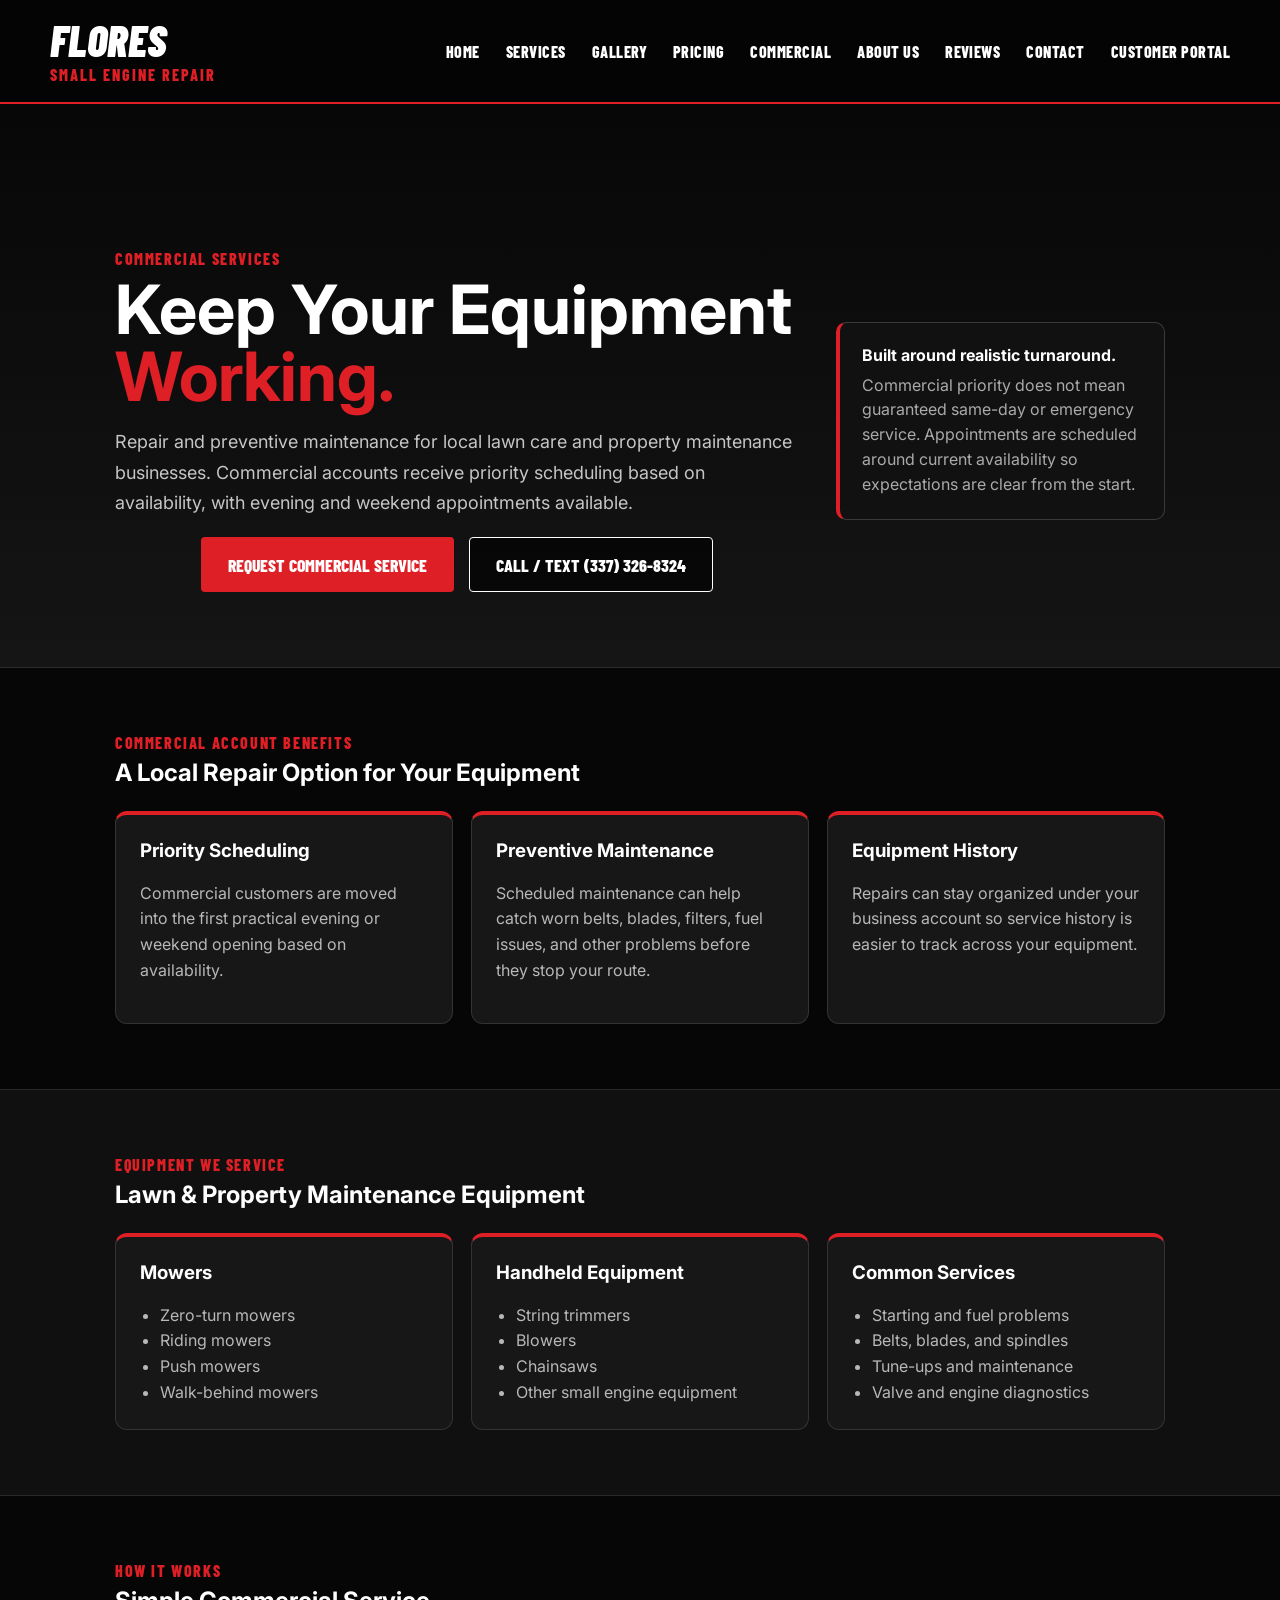
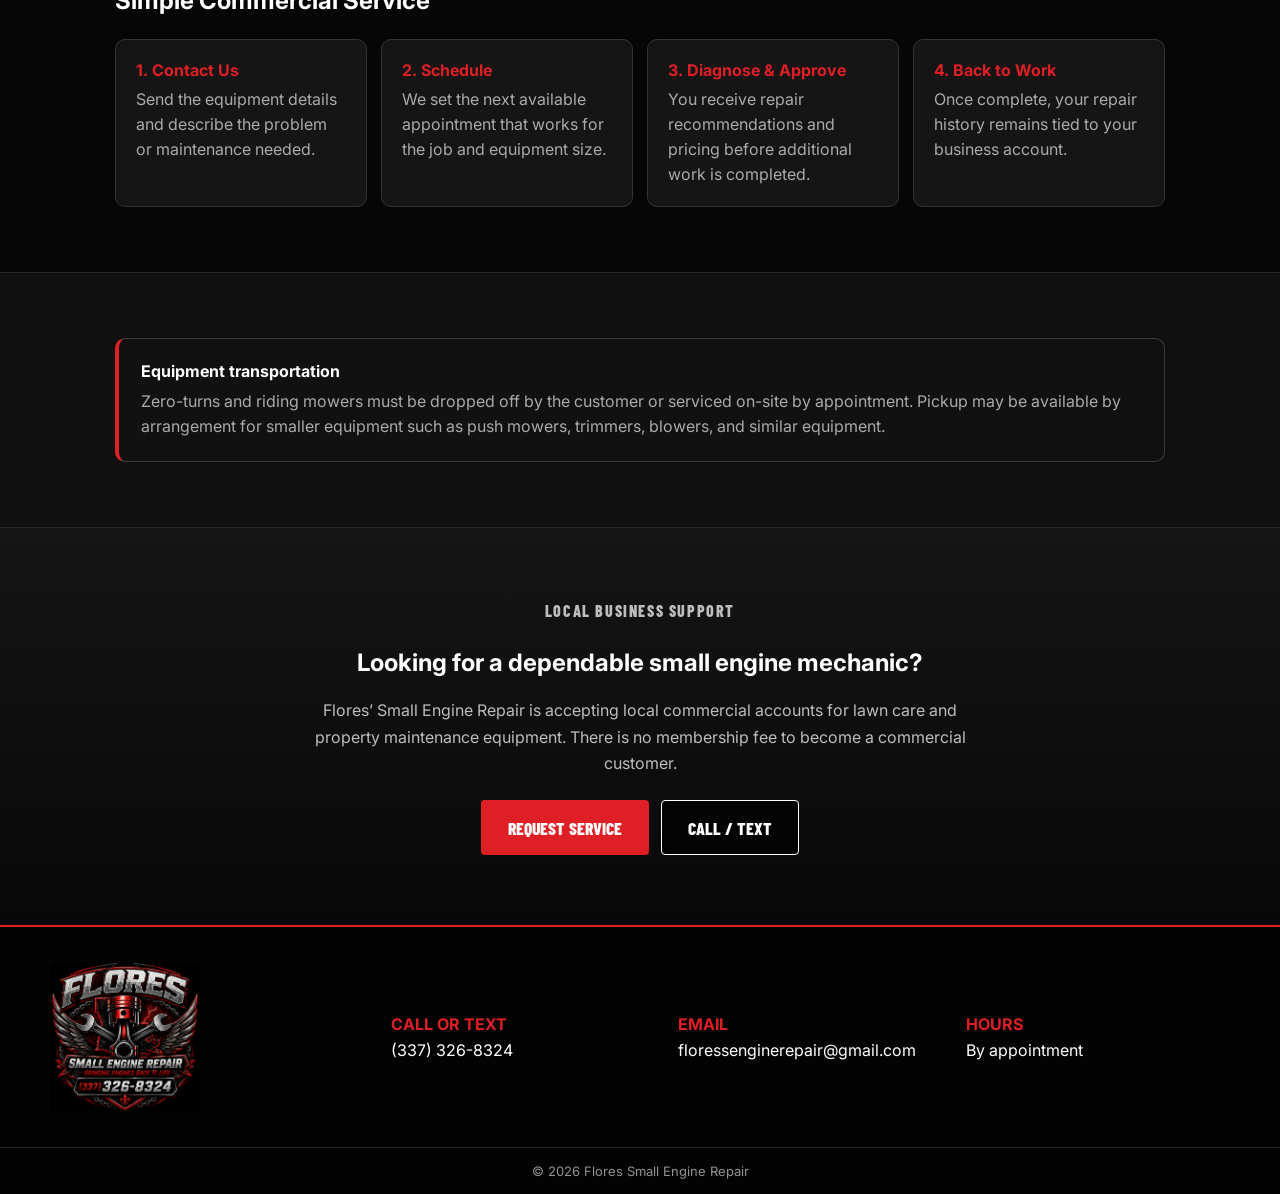
<file: commercial.html>
<!doctype html>
<html lang="en">
<head>
  <meta charset="utf-8">
  <meta name="viewport" content="width=device-width, initial-scale=1">
  <title>Commercial Small Engine Repair | Flores Small Engine Repair</title>
  <meta name="description" content="Commercial small engine repair and preventive maintenance for lawn care and property maintenance businesses in Abbeville, New Iberia, and surrounding South Louisiana areas.">
  <meta name="robots" content="index, follow">
  <link rel="canonical" href="https://floressmallenginerepair.com/commercial.html">
  <link rel="icon" type="image/png" href="favicon.png">
  <link rel="apple-touch-icon" href="favicon.png">
  <link rel="stylesheet" href="styles.css">

  <style>
    .commercial-hero {
      padding: 145px 20px 75px;
      background: linear-gradient(180deg,#070707,#151515);
      border-bottom: 1px solid #2b2b2b;
    }
    .commercial-hero .container,
    .commercial-section .container {
      max-width: 1050px;
      margin: 0 auto;
    }
    .commercial-hero-grid {
      display: grid;
      grid-template-columns: 1.35fr .65fr;
      gap: 38px;
      align-items: center;
    }
    .commercial-hero h1 {
      margin: 8px 0 16px;
      font-size: clamp(38px,6vw,68px);
      line-height: .98;
    }
    .commercial-hero h1 span {
      display: block;
      color: #df1f26;
    }
    .commercial-hero-copy {
      max-width: 760px;
      color: #c5c5c5;
      font-size: 18px;
      line-height: 1.7;
    }
    .commercial-note-box {
      padding: 22px;
      border: 1px solid #3a3a3a;
      border-left: 4px solid #df1f26;
      border-radius: 10px;
      background: #111;
    }
    .commercial-note-box strong {
      display: block;
      margin-bottom: 8px;
      color: #fff;
    }
    .commercial-note-box p {
      margin: 0;
      color: #aaa;
      line-height: 1.55;
    }
    .commercial-section {
      padding: 65px 20px;
    }
    .commercial-section.alt {
      background: #101010;
      border-top: 1px solid #282828;
      border-bottom: 1px solid #282828;
    }
    .commercial-section h2 {
      margin: 6px 0 24px;
    }
    .commercial-grid {
      display: grid;
      grid-template-columns: repeat(3,1fr);
      gap: 18px;
    }
    .commercial-card {
      padding: 24px;
      border: 1px solid #333;
      border-top: 4px solid #df1f26;
      border-radius: 12px;
      background: #171717;
    }
    .commercial-card h3 {
      margin-top: 0;
    }
    .commercial-card p,
    .commercial-card li {
      color: #b8b8b8;
      line-height: 1.6;
    }
    .commercial-card ul {
      margin: 0;
      padding-left: 20px;
    }
    .commercial-steps {
      display: grid;
      grid-template-columns: repeat(4,1fr);
      gap: 14px;
    }
    .commercial-step {
      padding: 20px;
      border: 1px solid #333;
      border-radius: 10px;
      background: #151515;
    }
    .commercial-step strong {
      display: block;
      margin-bottom: 7px;
      color: #df1f26;
    }
    .commercial-step p {
      margin: 0;
      color: #aaa;
      line-height: 1.55;
    }
    .commercial-cta {
      text-align: center;
      padding: 70px 20px;
      background: linear-gradient(180deg,#151515,#080808);
    }
    .commercial-cta p {
      max-width: 700px;
      margin: 0 auto 24px;
      color: #bdbdbd;
      line-height: 1.65;
    }
    .commercial-actions {
      display: flex;
      flex-wrap: wrap;
      gap: 12px;
      justify-content: center;
    }
    @media (max-width: 820px) {
      .commercial-hero-grid,
      .commercial-grid,
      .commercial-steps {
        grid-template-columns: 1fr;
      }
      .commercial-hero {
        padding-top: 115px;
      }
    }
  </style>
</head>
<body>

<nav class="nav">
  <div class="container nav-inner">
    <a href="index.html#home" class="brand">
      <strong class="top-flores">FLORES</strong>
      <span class="top-subtitle">Small Engine Repair</span>
    </a>

    <button class="menu-toggle" type="button" aria-label="Open menu" aria-expanded="false">☰</button>

    <div class="nav-links">
      <a href="index.html#home">Home</a>
      <a href="index.html#services">Services</a>
      <a href="gallery.html">Gallery</a>
      <a href="pricing.html">Pricing</a>
      <a href="commercial.html">Commercial</a>
      <a href="index.html#about">About Us</a>
      <a href="reviews.html">Reviews</a>
      <a href="index.html#contact">Contact</a>
      <a href="portal.html">CUSTOMER PORTAL</a>
    </div>
  </div>
</nav>

<main>
  <section class="commercial-hero">
    <div class="container commercial-hero-grid">
      <div>
        <p class="red-label">COMMERCIAL SERVICES</p>
        <h1>Keep Your Equipment <span>Working.</span></h1>
        <p class="commercial-hero-copy">
          Repair and preventive maintenance for local lawn care and property maintenance businesses.
          Commercial accounts receive priority scheduling based on availability, with evening and weekend appointments available.
        </p>

        <div class="hero-actions">
          <a class="button button-red" href="request.html?type=commercial">Request Commercial Service</a>
          <a class="button button-outline" href="tel:+13373268324">Call / Text (337) 326-8324</a>
        </div>
      </div>

      <div class="commercial-note-box">
        <strong>Built around realistic turnaround.</strong>
        <p>
          Commercial priority does not mean guaranteed same-day or emergency service.
          Appointments are scheduled around current availability so expectations are clear from the start.
        </p>
      </div>
    </div>
  </section>

  <section class="commercial-section">
    <div class="container">
      <p class="red-label">COMMERCIAL ACCOUNT BENEFITS</p>
      <h2>A Local Repair Option for Your Equipment</h2>

      <div class="commercial-grid">
        <article class="commercial-card">
          <h3>Priority Scheduling</h3>
          <p>Commercial customers are moved into the first practical evening or weekend opening based on availability.</p>
        </article>

        <article class="commercial-card">
          <h3>Preventive Maintenance</h3>
          <p>Scheduled maintenance can help catch worn belts, blades, filters, fuel issues, and other problems before they stop your route.</p>
        </article>

        <article class="commercial-card">
          <h3>Equipment History</h3>
          <p>Repairs can stay organized under your business account so service history is easier to track across your equipment.</p>
        </article>
      </div>
    </div>
  </section>

  <section class="commercial-section alt">
    <div class="container">
      <p class="red-label">EQUIPMENT WE SERVICE</p>
      <h2>Lawn & Property Maintenance Equipment</h2>

      <div class="commercial-grid">
        <article class="commercial-card">
          <h3>Mowers</h3>
          <ul>
            <li>Zero-turn mowers</li>
            <li>Riding mowers</li>
            <li>Push mowers</li>
            <li>Walk-behind mowers</li>
          </ul>
        </article>

        <article class="commercial-card">
          <h3>Handheld Equipment</h3>
          <ul>
            <li>String trimmers</li>
            <li>Blowers</li>
            <li>Chainsaws</li>
            <li>Other small engine equipment</li>
          </ul>
        </article>

        <article class="commercial-card">
          <h3>Common Services</h3>
          <ul>
            <li>Starting and fuel problems</li>
            <li>Belts, blades, and spindles</li>
            <li>Tune-ups and maintenance</li>
            <li>Valve and engine diagnostics</li>
          </ul>
        </article>
      </div>
    </div>
  </section>

  <section class="commercial-section">
    <div class="container">
      <p class="red-label">HOW IT WORKS</p>
      <h2>Simple Commercial Service</h2>

      <div class="commercial-steps">
        <div class="commercial-step">
          <strong>1. Contact Us</strong>
          <p>Send the equipment details and describe the problem or maintenance needed.</p>
        </div>
        <div class="commercial-step">
          <strong>2. Schedule</strong>
          <p>We set the next available appointment that works for the job and equipment size.</p>
        </div>
        <div class="commercial-step">
          <strong>3. Diagnose & Approve</strong>
          <p>You receive repair recommendations and pricing before additional work is completed.</p>
        </div>
        <div class="commercial-step">
          <strong>4. Back to Work</strong>
          <p>Once complete, your repair history remains tied to your business account.</p>
        </div>
      </div>
    </div>
  </section>

  <section class="commercial-section alt">
    <div class="container">
      <div class="commercial-note-box">
        <strong>Equipment transportation</strong>
        <p>
          Zero-turns and riding mowers must be dropped off by the customer or serviced on-site by appointment.
          Pickup may be available by arrangement for smaller equipment such as push mowers, trimmers, blowers, and similar equipment.
        </p>
      </div>
    </div>
  </section>

  <section class="commercial-cta">
    <div class="container">
      <p class="red-label">LOCAL BUSINESS SUPPORT</p>
      <h2>Looking for a dependable small engine mechanic?</h2>
      <p>
        Flores’ Small Engine Repair is accepting local commercial accounts for lawn care and property maintenance equipment.
        There is no membership fee to become a commercial customer.
      </p>

      <div class="commercial-actions">
        <a class="button button-red" href="request.html?type=commercial">Request Service</a>
        <a class="button button-outline" href="tel:+13373268324">Call / Text</a>
      </div>
    </div>
  </section>
</main>

<footer id="contact">
  <div class="container footer-grid">
    <img src="logo.png" alt="Flores Small Engine Repair">
    <div><strong>Call or Text</strong><a href="tel:+13373268324">(337) 326-8324</a></div>
    <div><strong>Email</strong><a href="mailto:floressenginerepair@gmail.com">floressenginerepair@gmail.com</a></div>
    <div><strong>Hours</strong><span>By appointment</span></div>
  </div>
  <div class="copyright">© <span id="year"></span> Flores Small Engine Repair</div>
</footer>

<script src="script.js"></script>
</body>
</html>
</file>
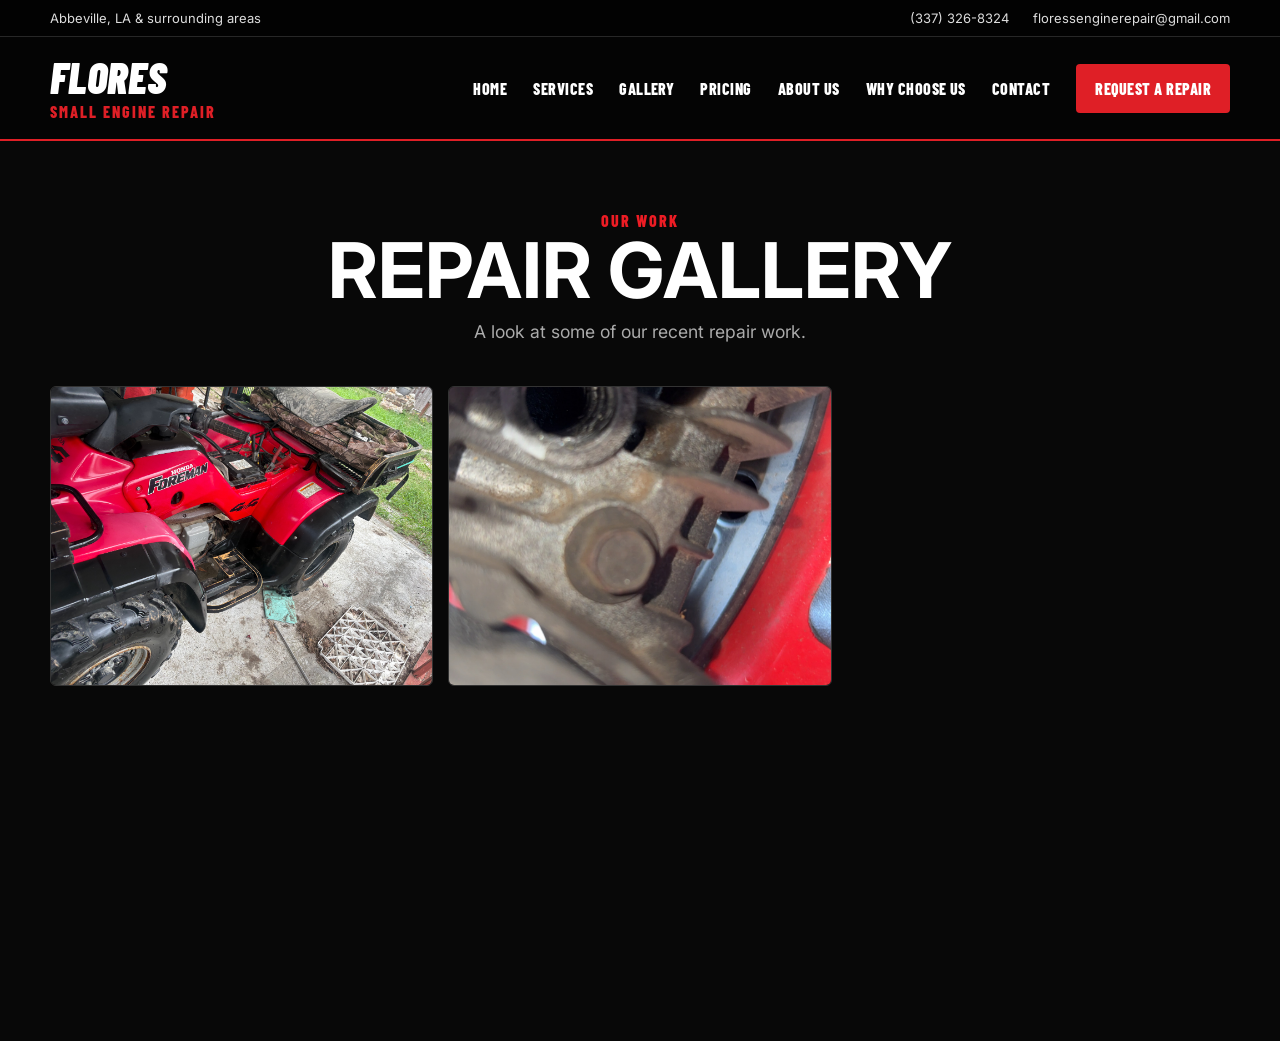
<file: gallery.html>
<!doctype html>
<html lang="en">

<head>
  <!-- Google tag (gtag.js) -->
<script async src="https://www.googletagmanager.com/gtag/js?id=AW-18408534612"></script>
<script>
  window.dataLayer = window.dataLayer || [];
  function gtag(){dataLayer.push(arguments);}
  gtag('js', new Date());

  gtag('config', 'AW-18408534612');
</script>
  <meta charset="utf-8">

  <meta
    name="viewport"
    content="width=device-width, initial-scale=1"
  >

  <title>
    Gallery | Flores Small Engine Repair
  </title>

  <link
    rel="stylesheet"
    href="styles.css"
  >
</head>

<body>


<header class="topbar">

  <div class="container topbar-inner">

    <span>
      Abbeville, LA & surrounding areas
    </span>

    <div>

      <a href="tel:+13373268324">
        (337) 326-8324
      </a>

      <a href="mailto:floressenginerepair@gmail.com">
        floressenginerepair@gmail.com
      </a>

    </div>

  </div>

</header>


<nav class="nav">

  <div class="container nav-inner">

    <a href="index.html" class="brand">

      <strong class="top-flores">
        FLORES
      </strong>

      <span class="top-subtitle">
        Small Engine Repair
      </span>

    </a>


    <button
      class="menu-toggle"
      type="button"
      aria-label="Open menu"
      aria-expanded="false"
    >
      ☰
    </button>


    <div class="nav-links">

      <a href="index.html">
        Home
      </a>

      <a href="index.html#services">
        Services
      </a>

      <a href="gallery.html">
        Gallery
      </a>

      <a href="pricing.html">
        Pricing
      </a>

      <a href="index.html#about">
        About Us
      </a>

      <a href="index.html#reviews">
        Why Choose Us
      </a>

      <a href="index.html#contact">
        Contact
      </a>

      <a
        class="nav-button"
        href="index.html#quote"
      >
        Request a Repair
      </a>

    </div>

  </div>

</nav>


<main>


<section class="photo-gallery">

  <div class="container">


    <div class="gallery-heading">

      <p class="red-label">
        Our Work
      </p>

      <h1>
        Repair Gallery
      </h1>

      <p>
        A look at some of our recent repair work.
      </p>

    </div>


    <div class="simple-gallery">

      <img
        src="repair1.jpg"
        alt="Flores Small Engine Repair work"
      >

      <img
        src="repair2.jpg"
        alt="Flores Small Engine Repair work"
      >
</file>
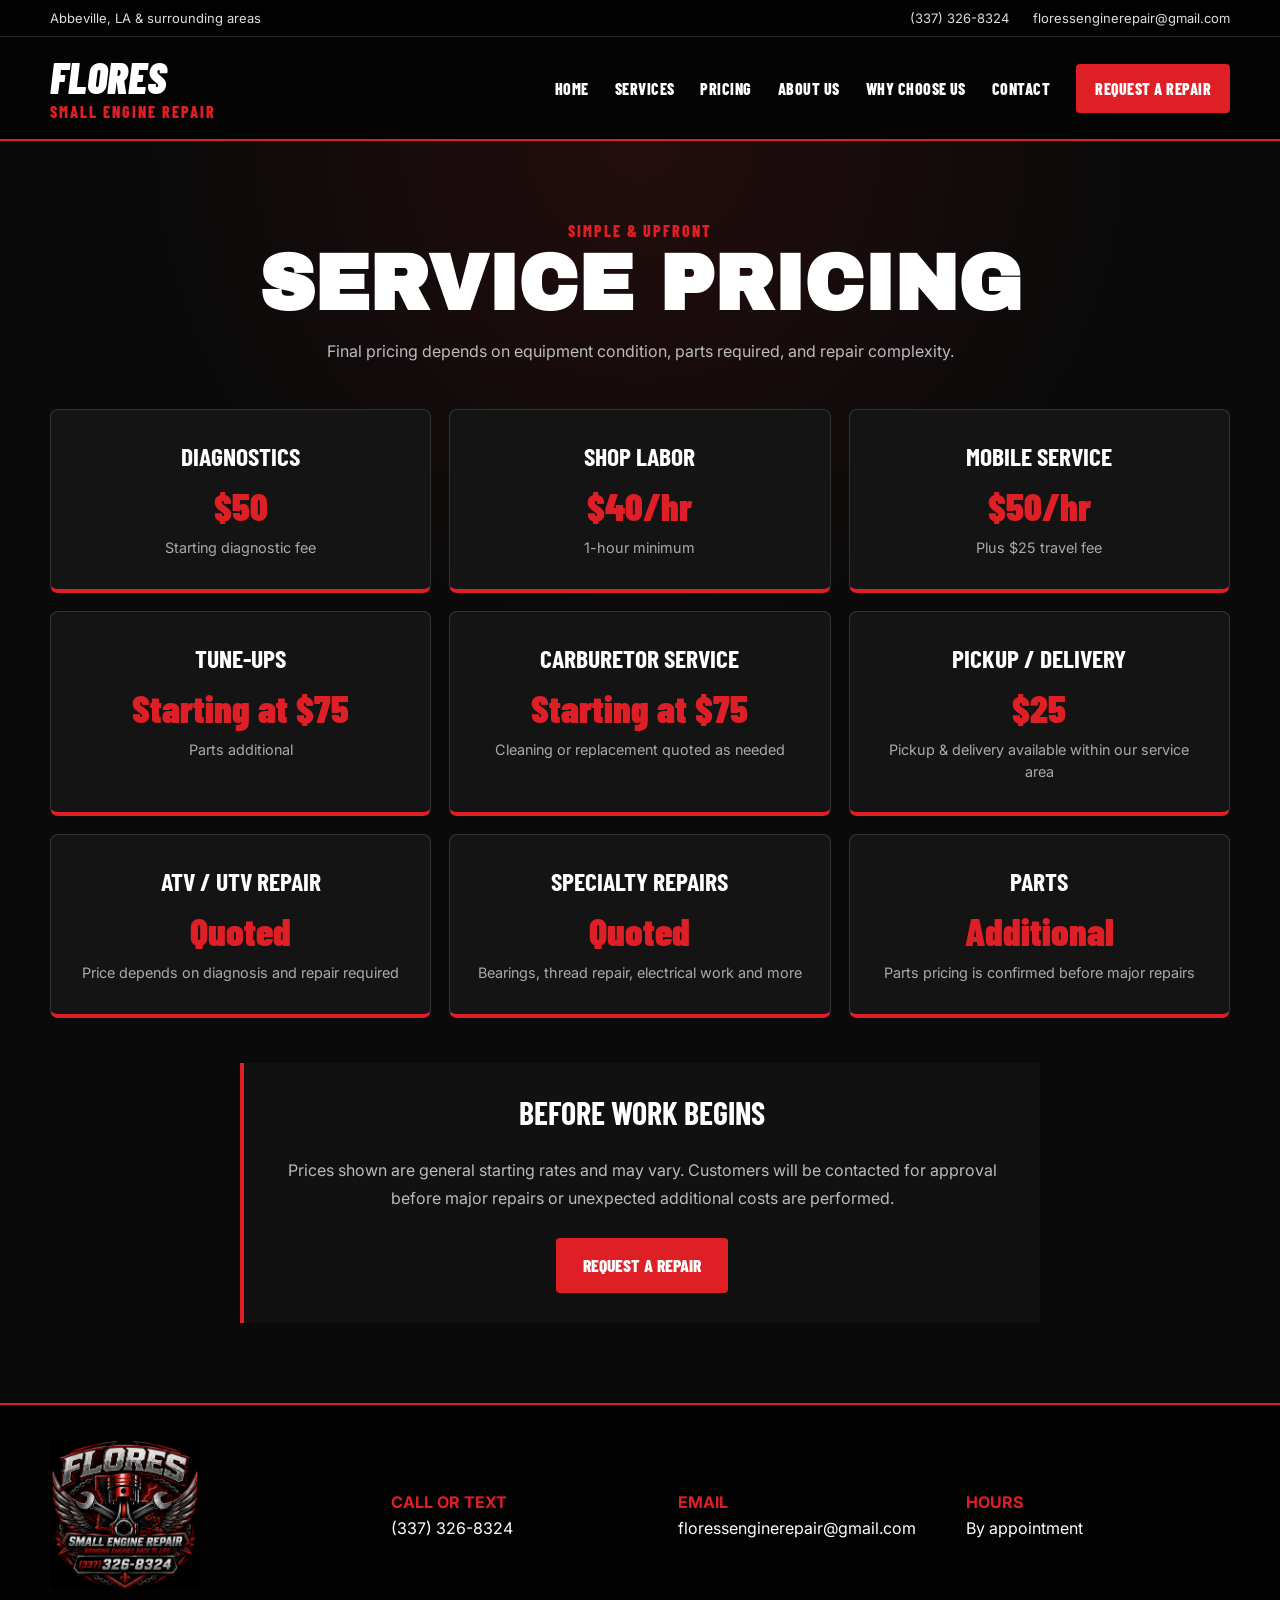
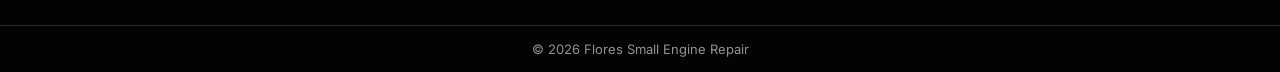
<file: pricing.html>
<!doctype html>
<html lang="en">
<head>
  <!-- Google tag (gtag.js) -->
<script async src="https://www.googletagmanager.com/gtag/js?id=AW-18408534612"></script>
<script>
  window.dataLayer = window.dataLayer || [];
  function gtag(){dataLayer.push(arguments);}
  gtag('js', new Date());

  gtag('config', 'AW-18408534612');
</script>
  <meta charset="utf-8">
  <meta name="viewport" content="width=device-width, initial-scale=1">

  <title>Pricing | Flores Small Engine Repair</title>

  <link rel="stylesheet" href="styles.css">
</head>

<body>

<header class="topbar">
  <div class="container topbar-inner">
    <span>Abbeville, LA & surrounding areas</span>

    <div>
      <a href="tel:+13373268324">(337) 326-8324</a>
      <a href="mailto:floressenginerepair@gmail.com">
        floressenginerepair@gmail.com
      </a>
    </div>
  </div>
</header>

<nav class="nav">
  <div class="container nav-inner">

    <a href="index.html" class="brand">
      <strong class="top-flores">FLORES</strong>
      <span class="top-subtitle">Small Engine Repair</span>
    </a>

    <button
      class="menu-toggle"
      type="button"
      aria-label="Open menu"
      aria-expanded="false">
      ☰
    </button>

    <div class="nav-links">
      <a href="index.html">Home</a>
      <a href="index.html#services">Services</a>
      <a href="pricing.html">Pricing</a>
      <a href="index.html#about">About Us</a>
      <a href="index.html#reviews">Why Choose Us</a>
      <a href="index.html#contact">Contact</a>

      <a class="nav-button" href="index.html#quote">
        Request a Repair
      </a>
    </div>

  </div>
</nav>

<main>

<section class="pricing-page">

  <div class="container">

    <div class="pricing-page-heading">
      <p>Simple & Upfront</p>
      <h1>Service Pricing</h1>

      <span>
        Final pricing depends on equipment condition,
        parts required, and repair complexity.
      </span>
    </div>

    <div class="pricing-grid">

      <article class="price-card">
        <h3>Diagnostics</h3>

        <p class="price">$50</p>

        <span>
          Starting diagnostic fee
        </span>
      </article>


      <article class="price-card">
        <h3>Shop Labor</h3>

        <p class="price">$40/hr</p>

        <span>
          1-hour minimum
        </span>
      </article>


      <article class="price-card">
  <h3>Mobile Service</h3>
  <p class="price">$50/hr</p>
  <span>Plus $25 travel fee</span>
</article>


      <article class="price-card">
        <h3>Tune-Ups</h3>

        <p class="price">Starting at $75</p>

        <span>
          Parts additional
        </span>
      </article>


      <article class="price-card">
        <h3>Carburetor Service</h3>

        <p class="price">Starting at $75</p>

        <span>
          Cleaning or replacement quoted as needed
        </span>
      </article>


      <article class="price-card">
        <h3>Pickup / Delivery</h3>

        <p class="price">$25</p>

        <span>
  Pickup & delivery available within our service area
</span>
      </article>


      <article class="price-card">
        <h3>ATV / UTV Repair</h3>

        <p class="price">Quoted</p>

        <span>
          Price depends on diagnosis and repair required
        </span>
      </article>


      <article class="price-card">
        <h3>Specialty Repairs</h3>

        <p class="price">Quoted</p>

        <span>
          Bearings, thread repair, electrical work and more
        </span>
      </article>


      <article class="price-card">
        <h3>Parts</h3>

        <p class="price">Additional</p>

        <span>
          Parts pricing is confirmed before major repairs
        </span>
      </article>

    </div>


    <div class="pricing-disclaimer">

      <h2>Before Work Begins</h2>

      <p>
        Prices shown are general starting rates and may vary.
        Customers will be contacted for approval before major
        repairs or unexpected additional costs are performed.
      </p>

      <a class="button button-red" href="index.html#quote">
        Request a Repair
      </a>

    </div>

  </div>

</section>

</main>


<footer>

  <div class="container footer-grid">

    <img src="logo.png" alt="Flores Small Engine Repair">

    <div>
      <strong>Call or Text</strong>
      <a href="tel:+13373268324">
        (337) 326-8324
      </a>
    </div>

    <div>
      <strong>Email</strong>
      <a href="mailto:floressenginerepair@gmail.com">
        floressenginerepair@gmail.com
      </a>
    </div>

    <div>
      <strong>Hours</strong>
      <span>By appointment</span>
    </div>

  </div>

  <div class="copyright">
    © <span id="year"></span> Flores Small Engine Repair
  </div>

</footer>

<script src="script.js"></script>

</body>
</html>
</file>
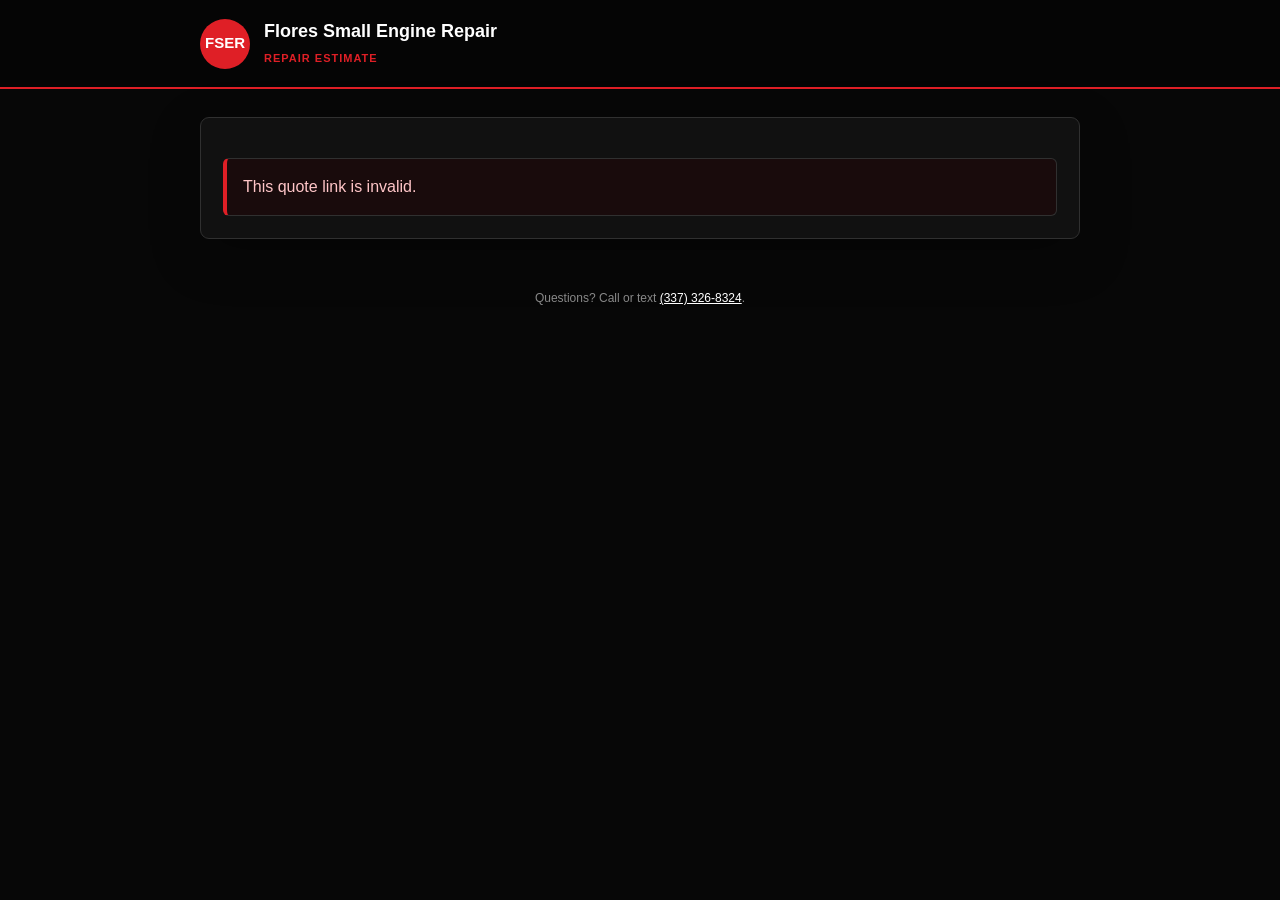
<file: quote.html>
<!doctype html>
<html lang="en">
<head>
  <meta charset="utf-8">
  <meta name="viewport" content="width=device-width, initial-scale=1">
  <meta name="referrer" content="no-referrer">
  <title>Review Your Quote | Flores Small Engine Repair</title>
  <style>
    :root {
      color-scheme: dark;
      --red: #df1f26;
      --green: #2dbd68;
      --gold: #f0a328;
      --panel: #111;
      --line: #303030;
      --muted: #aaa;
    }
    * { box-sizing: border-box; }
    body {
      margin: 0;
      background: #070707;
      color: #fff;
      font-family: Arial, Helvetica, sans-serif;
      line-height: 1.5;
    }
    header {
      border-bottom: 2px solid var(--red);
      background: #050505;
    }
    .header-inner {
      max-width: 920px;
      margin: 0 auto;
      padding: 18px 20px;
      display: flex;
      align-items: center;
      gap: 14px;
    }
    .mark {
      width: 50px;
      height: 50px;
      display: grid;
      place-items: center;
      border-radius: 50%;
      background: var(--red);
      font-size: 15px;
      font-weight: 900;
    }
    .brand strong { display: block; font-size: 18px; }
    .brand span { color: var(--red); font-size: 11px; font-weight: 800; letter-spacing: 1px; }
    main {
      max-width: 920px;
      margin: 0 auto;
      padding: 28px 20px 50px;
    }
    .panel {
      padding: 22px;
      border: 1px solid var(--line);
      border-radius: 9px;
      background: var(--panel);
      box-shadow: 0 16px 50px rgba(0,0,0,.25);
    }
    h1 { margin: 0 0 6px; font-size: clamp(25px, 5vw, 38px); }
    h2 { margin: 24px 0 10px; font-size: 20px; }
    p { margin: 8px 0; }
    .muted { color: var(--muted); }
    .summary {
      display: grid;
      grid-template-columns: repeat(3, minmax(0, 1fr));
      gap: 10px;
      margin: 20px 0;
    }
    .card {
      padding: 14px;
      border: 1px solid var(--line);
      border-radius: 7px;
      background: #090909;
    }
    .card span { display: block; color: var(--muted); font-size: 11px; text-transform: uppercase; }
    .card strong { display: block; margin-top: 5px; font-size: 20px; }
    .table-wrap { overflow-x: auto; border: 1px solid var(--line); border-radius: 7px; }
    table { width: 100%; border-collapse: collapse; min-width: 600px; }
    th, td { padding: 11px; border-bottom: 1px solid #272727; text-align: left; }
    th { color: #ccc; background: #0a0a0a; font-size: 11px; text-transform: uppercase; }
    .number { text-align: right; white-space: nowrap; }
    .notice {
      margin: 18px 0;
      padding: 13px 15px;
      border: 1px solid #5a3a12;
      border-left: 4px solid var(--gold);
      border-radius: 6px;
      background: #171109;
      color: #f2d19a;
    }
    .terms {
      margin-top: 20px;
      padding: 15px;
      border: 1px solid var(--line);
      border-radius: 7px;
      background: #0a0a0a;
      color: #ccc;
      font-size: 13px;
    }
    .terms ul { margin: 8px 0 0; padding-left: 20px; }
    .confirm {
      display: flex;
      align-items: flex-start;
      gap: 10px;
      margin: 20px 0 12px;
      color: #ddd;
    }
    .confirm input { width: 20px; height: 20px; flex: 0 0 auto; }
    .actions { display: flex; gap: 10px; flex-wrap: wrap; }
    button {
      min-height: 46px;
      padding: 11px 18px;
      border: 0;
      border-radius: 5px;
      color: #fff;
      font-size: 15px;
      font-weight: 800;
      cursor: pointer;
    }
    button:disabled { opacity: .45; cursor: not-allowed; }
    .approve { background: var(--green); }
    .decline { background: #5b2023; }
    .state {
      padding: 30px 10px;
      color: var(--muted);
      text-align: center;
    }
    .result {
      margin-top: 18px;
      padding: 16px;
      border: 1px solid var(--line);
      border-left: 4px solid var(--green);
      border-radius: 6px;
      background: #09140d;
    }
    .error { border-left-color: var(--red); background: #190b0c; color: #ffc6c8; }
    footer {
      max-width: 920px;
      margin: 0 auto;
      padding: 0 20px 35px;
      color: #888;
      font-size: 12px;
      text-align: center;
    }
    a { color: #fff; }
    [hidden] { display: none !important; }
    @media (max-width: 650px) {
      main { padding: 18px 12px 35px; }
      .panel { padding: 16px; }
      .summary { grid-template-columns: 1fr; }
      .actions { display: grid; grid-template-columns: 1fr; }
      button { width: 100%; }
    }
  </style>
</head>
<body>
  <header>
    <div class="header-inner">
      <div class="mark">FSER</div>
      <div class="brand">
        <strong>Flores Small Engine Repair</strong>
        <span>REPAIR ESTIMATE</span>
      </div>
    </div>
  </header>

  <main>
    <section class="panel">
      <div id="loading" class="state">Loading your quote...</div>
      <div id="errorState" class="result error" hidden></div>

      <div id="quoteContent" hidden>
        <p class="muted" id="greeting"></p>
        <h1 id="subject">Repair Estimate</h1>
        <p class="muted" id="quoteMeta"></p>

        <div class="summary">
          <div class="card"><span>Estimate Total</span><strong id="total">$0.00</strong></div>
          <div class="card"><span>Parts Due Upfront</span><strong id="partsTotal">$0.00</strong></div>
          <div class="card"><span>Response</span><strong id="responseStatus">Pending</strong></div>
        </div>

        <h2>Estimate Items</h2>
        <div class="table-wrap">
          <table>
            <thead>
              <tr><th>Type</th><th>Item</th><th>Description</th><th class="number">Qty</th><th class="number">Price</th><th class="number">Total</th></tr>
            </thead>
            <tbody id="quoteItems"></tbody>
          </table>
        </div>

        <div id="partsNotice" class="notice" hidden>
          <strong>Parts Payment Policy:</strong>
          If parts are needed, all parts must be paid for upfront before they are ordered. Parts will not be ordered until payment is received.
        </div>

        <div class="terms">
          <strong>Terms &amp; Conditions</strong>
          <ul>
            <li>Approval authorizes Flores Small Engine Repair to perform the work listed.</li>
            <li>Additional work will be discussed and approved before proceeding.</li>
            <li>Payment is due in full before equipment is released or picked up.</li>
            <li>Labor is guaranteed for 30 days from completion. Manufacturer warranties apply to parts when available.</li>
          </ul>
        </div>

        <label id="confirmLabel" class="confirm">
          <input id="authorization" type="checkbox">
          <span>I authorize the work listed and understand the parts-payment policy and terms above.</span>
        </label>

        <div id="actions" class="actions">
          <button id="approveButton" class="approve" type="button" disabled>Approve Quote</button>
          <button id="declineButton" class="decline" type="button">Decline Quote</button>
        </div>

        <div id="resultState" class="result" hidden></div>
      </div>
    </section>
  </main>

  <footer>
    Questions? Call or text <a href="tel:+13373268324">(337) 326-8324</a>.
  </footer>

  <script>
    const endpoint =
      "https://ykqbjqiujnqljwwyxrre.supabase.co/functions/v1/quote-approval";
    const token =
      new URLSearchParams(location.search).get("token") || "";
    let quote = null;

    const byId = id => document.getElementById(id);
    const money = value =>
      "$" + Number(value || 0).toFixed(2);
    const date = value =>
      value
        ? new Date(value + "T00:00:00").toLocaleDateString()
        : "";

    function showError(message) {
      byId("loading").hidden = true;
      byId("quoteContent").hidden = true;
      byId("errorState").textContent = message;
      byId("errorState").hidden = false;
    }

    function cell(row, value, className) {
      const td = document.createElement("td");
      td.textContent = value;
      if (className) td.className = className;
      row.appendChild(td);
    }

    function renderQuote(data) {
      quote = data;
      byId("loading").hidden = true;
      byId("errorState").hidden = true;
      byId("quoteContent").hidden = false;
      byId("greeting").textContent =
        data.customer_name ? "Prepared for " + data.customer_name : "Prepared for Customer";
      byId("subject").textContent =
        data.subject || "Repair Estimate";
      byId("quoteMeta").textContent =
        data.estimate_number +
        (data.job_number ? " • " + data.job_number : "") +
        (data.quote_date ? " • " + date(data.quote_date) : "") +
        (data.expiry_date ? " • Expires " + date(data.expiry_date) : "");
      byId("total").textContent = money(data.total);
      byId("partsTotal").textContent = money(data.parts_total);
      byId("responseStatus").textContent =
        data.customer_response || "Pending";
      byId("partsNotice").hidden =
        Number(data.parts_total || 0) <= 0;

      const body = byId("quoteItems");
      body.innerHTML = "";
      (data.items || []).forEach(item => {
        const row = document.createElement("tr");
        cell(row, item.item_type === "part" ? "Part" : "Service");
        cell(row, item.item_name || "");
        cell(row, item.item_desc || "");
        cell(row, String(item.quantity || 0), "number");
        cell(row, money(item.unit_price), "number");
        cell(row, money(item.line_total), "number");
        body.appendChild(row);
      });

      const finished =
        data.customer_response !== "Pending";
      const unavailable =
        finished || data.expired;

      byId("authorization").disabled = unavailable;
      byId("approveButton").disabled = true;
      byId("declineButton").disabled = unavailable;

      if (unavailable) {
        byId("confirmLabel").hidden = true;
        byId("actions").hidden = true;
        byId("resultState").hidden = false;
        byId("resultState").textContent =
          data.expired && !finished
            ? "This quote has expired. Please contact us for an updated quote."
            : "This quote was " + String(data.customer_response).toLowerCase() + ". Thank you.";
      }
    }

    async function loadQuote() {
      if (!/^[0-9a-f-]{36}$/i.test(token)) {
        showError("This quote link is invalid.");
        return;
      }

      try {
        const response = await fetch(
          endpoint + "?token=" + encodeURIComponent(token),
          { headers: { Accept: "application/json" } }
        );
        const data = await response.json();
        if (!response.ok) {
          throw new Error(data.error || "The quote could not be loaded.");
        }
        renderQuote(data.quote);
      } catch (error) {
        showError(error.message || "The quote could not be loaded.");
      }
    }

    async function submitDecision(decision) {
      if (decision === "Accepted" && !byId("authorization").checked) {
        return;
      }

      if (
        decision === "Declined" &&
        !confirm("Decline this quote? Flores Small Engine Repair will be notified.")
      ) {
        return;
      }

      byId("approveButton").disabled = true;
      byId("declineButton").disabled = true;
      byId("resultState").hidden = false;
      byId("resultState").textContent = "Saving your response...";

      try {
        const response = await fetch(
          endpoint + "?token=" + encodeURIComponent(token),
          {
            method: "POST",
            headers: { "Content-Type": "application/json" },
            body: JSON.stringify({ decision })
          }
        );
        const data = await response.json();
        if (!response.ok) {
          throw new Error(data.error || "Your response could not be saved.");
        }

        quote.customer_response = decision;
        byId("responseStatus").textContent = decision;
        byId("confirmLabel").hidden = true;
        byId("actions").hidden = true;
        byId("resultState").textContent =
          decision === "Accepted"
            ? "Quote approved. Thank you—we will continue with your repair. If parts are required, we will confirm the upfront parts payment with you before ordering."
            : "Quote declined. Flores Small Engine Repair has received your response.";
      } catch (error) {
        byId("resultState").classList.add("error");
        byId("resultState").textContent =
          error.message || "Your response could not be saved.";
        byId("declineButton").disabled = false;
        byId("approveButton").disabled =
          !byId("authorization").checked;
      }
    }

    byId("authorization").addEventListener("change", event => {
      byId("approveButton").disabled = !event.target.checked;
    });
    byId("approveButton").addEventListener("click", () =>
      submitDecision("Accepted")
    );
    byId("declineButton").addEventListener("click", () =>
      submitDecision("Declined")
    );

    loadQuote();
  </script>
</body>
</html>
</file>
<file: styles.css>
@import url('https://fonts.googleapis.com/css2?family=Archivo+Black&family=Barlow+Condensed:wght@600;700;800&family=Inter:wght@400;600;700&display=swap');

:root {
  --red: #df1f26;
  --red-dark: #a50f15;
  --black: #060606;
  --panel: #101010;
  --white: #ffffff;
  --offwhite: #f2f1ee;
  --gray: #b9b9b9;
}

* { box-sizing: border-box; }
html { scroll-behavior: smooth; }
body {
  margin: 0;
  background: var(--black);
  color: var(--white);
  font-family: Inter, Arial, sans-serif;
}
img { display: block; max-width: 100%; }
a { color: inherit; }
.container { width: min(1180px, calc(100% - 36px)); margin: auto; }

.topbar {
  background: #020202;
  border-bottom: 1px solid #272727;
  color: #ddd;
  font-size: 13px;
}
.topbar-inner {
  min-height: 36px;
  display: flex;
  align-items: center;
  justify-content: space-between;
}
.topbar-inner div { display: flex; gap: 24px; }
.topbar a { text-decoration: none; }

.nav {
  position: sticky;
  top: 0;
  z-index: 20;
  background: rgba(5,5,5,.98);
  border-bottom: 2px solid var(--red);
}
.nav-inner {
  min-height: 102px;
  display: flex;
  align-items: center;
  justify-content: space-between;
}
.brand img {
  width: 180px;
  max-height: 135px;
  object-fit: contain;
  filter: drop-shadow(0 5px 8px #000);
}
.nav-links {
  display: flex;
  align-items: center;
  gap: 26px;
}
.nav-links a {
  text-decoration: none;
  text-transform: uppercase;
  font-family: "Barlow Condensed", sans-serif;
  font-weight: 800;
  letter-spacing: .03em;
}
.nav-links a:hover { color: var(--red); }
.nav-button {
  padding: 15px 19px;
  background: var(--red);
  border-radius: 4px;
}
.nav-links .nav-button:hover {
  color: white;
  background: var(--red-dark);
}
.menu-toggle {
  display: none;
  border: 0;
  background: transparent;
  color: white;
  font-size: 30px;
  cursor: pointer;
}
.hero {
  position: relative;
  min-height: 620px;
  display: grid;
  place-items: center;

  background-color: #070707;
  background-image: url("hero.jpg");
  background-repeat: no-repeat;
  background-position: 8% center;
  background-size: auto 85%;
}
.hero-content {
  position: relative;
  z-index: 2;
  width: 54%;
  max-width: 850px;
  margin-left: 42%;
  padding: 70px 30px;
  text-align: center;
}
}
.hero::before {
  content: "";
  position: absolute;
  inset: 0;
  z-index: 0;
  background: linear-gradient(
    90deg,
    rgba(0,0,0,.05) 0%,
    rgba(0,0,0,.10) 38%,
    rgba(0,0,0,.55) 58%,
    rgba(0,0,0,.78) 100%
  );
}
}
.hero-overlay {
  position: absolute;
  inset: 0;
  background: radial-gradient(circle at center, transparent 0, rgba(0,0,0,.28) 70%);
}
 {
 .hero-content position: relative;
  z-index: 1;
  max-width: 900px;
  padding: 95px 20px 70px;
  text-align: center;
}
.eyebrow, .red-label, .section-heading p {
  margin: 0;
  color: var(--red);
  text-transform: uppercase;
  font-family: "Barlow Condensed", sans-serif;
  font-weight: 800;
  letter-spacing: .1em;
}
.hero h1 {
  margin: 10px 0 20px;
  font-family: "Barlow Condensed", sans-serif;
font-weight: 800;
font-style: italic;
letter-spacing: -2px;
  text-transform: uppercase;
  font-size: clamp(3.2rem, 7vw, 6.8rem);
  line-height: .92;
  letter-spacing: -.05em;
  text-shadow: 0 5px 20px #000;
}
 .hero h1 {
  margin: 0;
  font-family: "Barlow Condensed", "Arial Narrow", sans-serif;
  font-size: clamp(4rem, 7vw, 7.5rem);
  font-weight: 900;
  font-style: italic;
  line-height: 0.82;
  letter-spacing: -3px;
  text-transform: uppercase;
  color: #f5f5f5;
  transform: skew(-5deg);
  text-shadow:
    3px 3px 0 #222,
    6px 6px 8px rgba(0,0,0,.85);
}
} {
  display: block;
  color: var(--red);
  font-family: "Barlow Condensed", sans-serif;
  font-style: italic;
}
.hero-copy {
  max-width: 720px;
  margin: auto;
  font-size: 1.15rem;
  font-weight: 700;
  line-height: 1.55;
}
.hero-location { margin: 8px 0 28px; }
.hero-actions {
  display: flex;
  justify-content: center;
  gap: 15px;
  flex-wrap: wrap;
}
.button {
  display: inline-flex;
  align-items: center;
  justify-content: center;
  min-height: 55px;
  padding: 0 26px;
  border: 1px solid transparent;
  border-radius: 4px;
  text-decoration: none;
  text-transform: uppercase;
  font-family: "Barlow Condensed", sans-serif;
  font-size: 1.1rem;
  font-weight: 800;
  cursor: pointer;
}
.button-red { background: var(--red); color: white; }
.button-red:hover { background: var(--red-dark); }
.button-outline {
  border-color: white;
  background: rgba(0,0,0,.65);
}
.button-outline:hover { background: white; color: #111; }

.benefits {
  background: #090909;
  border-top: 1px solid #303030;
  border-bottom: 1px solid #303030;
}
.benefit-grid {
  display: grid;
  grid-template-columns: repeat(5, 1fr);
}
.benefit-grid article {
  display: grid;
  gap: 5px;
  padding: 24px 18px;
  border-right: 1px solid #303030;
}
.benefit-grid article:last-child { border-right: 0; }
.benefit-grid strong {
  text-transform: uppercase;
  font-family: "Barlow Condensed", sans-serif;
}
.benefit-grid span { color: #c7c7c7; font-size: 13px; }

.services {
  padding: 75px 0;
  background: var(--offwhite);
  color: #151515;
}
.section-heading {
  margin-bottom: 35px;
  text-align: center;
}
.section-heading h2 {
  margin: 5px 0 0;
  font-family: "Archivo Black", sans-serif;
  text-transform: uppercase;
  font-size: clamp(2.7rem, 5vw, 4.5rem);
}
.service-grid {
  display: grid;
  grid-template-columns: repeat(3, 1fr);
  gap: 18px;
}
.service-card {
  overflow: hidden;
  background: white;
  border-radius: 8px;
  box-shadow: 0 10px 24px rgba(0,0,0,.13);
  border-bottom: 4px solid var(--red);
}
.service-card img {
  width: 100%;
  height: 210px;
  object-fit: cover;
}
.service-card div {
  padding: 18px;
  text-align: center;
}
.service-card h3 {
  margin: 0 0 8px;
  text-transform: uppercase;
  font-family: "Barlow Condensed", sans-serif;
  font-size: 1.45rem;
}
.service-card p { margin: 0; color: #555; line-height: 1.55; }

.about-section {
  padding: 0;
  background: #0a0a0a;
  border-top: 3px solid var(--red);
}
.about-grid {
  display: grid;
  grid-template-columns: 35% 65%;
  min-height: 500px;
}
.about-copy {
  align-self: center;
  padding: 55px 55px 55px 0;
}
.about-copy h2,
.reviews-area h2,
.quote-grid h2 {
  margin: 8px 0 18px;
  text-transform: uppercase;
  font-family: "Archivo Black", sans-serif;
  font-size: clamp(2.3rem, 4vw, 4rem);
  line-height: 1.05;
}
.about-copy p { color: #d0d0d0; line-height: 1.75; }
.about-photo {
  overflow: hidden;
  min-height: 500px;
}

.about-photo img {
  width: 100%;
  height: 100%;
  object-fit: contain;
  object-position: center;
  transform: none;
  background: #000;
}
.owner {
  display: grid;
  gap: 4px;
  margin-top: 25px;
  font-family: "Barlow Condensed", sans-serif;
}
.owner strong { font-size: 1.6rem; }
.owner span { color: var(--red); text-transform: uppercase; font-weight: 800; }

.reviews-area {
  background: #111;
  border-top: 1px solid #333;
}
.reviews-grid {
  display: grid;
  grid-template-columns: 1fr 1fr;
}
.reviews-grid article {
  min-height: 360px;
  padding: 48px;
  border-right: 1px solid #333;
}
.reviews-grid article:last-child { border-right: 0; }
.stars {
  margin: 20px 0;
  color: #ffc000;
  font-size: 2rem;
}
.stars span { color: white; font-size: 1.15rem; }
blockquote {
  margin: 20px 0;
  font-size: 1.15rem;
  line-height: 1.7;
}
.small-note { color: #909090; font-size: 13px; }
.reviews-area ul {
  padding: 0;
  list-style: none;
  line-height: 2;
}
.reviews-area li::before {
  content: "✓";
  margin-right: 10px;
  color: var(--red);
  font-weight: 900;
}

.quote-section { padding: 80px 0; background: #0b0b0b; }
.quote-grid {
  display: grid;
  grid-template-columns: .85fr 1.15fr;
  gap: 60px;
}
.quote-grid > div > p:not(.red-label) { color: #ccc; line-height: 1.75; }
.large-phone {
  display: inline-block;
  margin-top: 18px;
  font-family: "Barlow Condensed", sans-serif;
  font-size: 2rem;
  font-weight: 800;
}
.quote-form {
  display: grid;
  gap: 15px;
  padding: 28px;
  background: white;
  color: #111;
  border-radius: 8px;
  box-shadow: 0 20px 45px rgba(0,0,0,.35);
}
.two-fields {
  display: grid;
  grid-template-columns: 1fr 1fr;
  gap: 15px;
}
label {
  display: grid;
  gap: 7px;
  font-weight: 700;
}
input, textarea {
  width: 100%;
  padding: 13px;
  border: 1px solid #c7c7c7;
  border-radius: 5px;
  font: inherit;
}
input:focus, textarea:focus {
  outline: 3px solid rgba(223,31,38,.15);
  border-color: var(--red);
}
.full { width: 100%; border: 0; }

footer {
  border-top: 2px solid var(--red);
  background: #030303;
}
.footer-grid {
  display: grid;
  grid-template-columns: 1.2fr repeat(3, 1fr);
  align-items: center;
  gap: 24px;
  padding: 35px 0;
}
.footer-grid img { width: 150px; }
.footer-grid > div {
  display: grid;
  gap: 6px;
}
.footer-grid strong {
  color: var(--red);
  text-transform: uppercase;
}
.footer-grid a { text-decoration: none; }
.copyright {
  padding: 15px;
  border-top: 1px solid #292929;
  color: #929292;
  text-align: center;
  font-size: 13px;
}

@media (max-width: 900px) {
  .topbar { display: none; }
  .nav-inner { min-height: 84px; }
  .brand img { width: 125px; max-height: 95px; }
  .menu-toggle { display: block; }
  .nav-links {
    display: none;
    position: absolute;
    top: 84px;
    left: 18px;
    right: 18px;
    flex-direction: column;
    align-items: stretch;
    padding: 15px;
    background: #090909;
    border: 1px solid var(--red);
  }
  .nav-links.open { display: flex; }
  .nav-links a { padding: 10px; text-align: center; }

  .hero { min-height: 570px; }
  .benefit-grid { grid-template-columns: repeat(2, 1fr); }
  .service-grid { grid-template-columns: repeat(2, 1fr); }
  .about-grid,
  .reviews-grid,
  .quote-grid,
  .footer-grid { grid-template-columns: 1fr; }

  .about-copy { padding: 50px 0; }
  .about-photo { min-height: 430px; }
  .reviews-grid article { border-right: 0; border-bottom: 1px solid #333; }
}

@media (max-width: 600px) {
  .container { width: min(100% - 24px, 1180px); }
  .hero h1 { font-size: 2.8rem; }
  .hero-actions .button { width: 100%; }
  .benefit-grid,
  .service-grid,
  .two-fields { grid-template-columns: 1fr; }
  .benefit-grid article { border-right: 0; }
  .service-card img { height: 190px; }
  .about-photo { min-height: 350px; }
  .reviews-grid article { padding: 38px 22px; }
  .quote-form { padding: 20px; }
}
/* NEW HERO SHOP-STYLE LETTERING */

.hero-title {
  margin: 0;
  text-align: center;
  text-transform: uppercase;
  line-height: 0.82;
  transform: skew(-5deg);
}

.hero-title .hero-white,
.hero-title .hero-red {
  display: block;
  font-family: "Barlow Condensed", "Arial Narrow", sans-serif;
  font-weight: 900;
  font-style: italic;
  letter-spacing: -3px;
}

.hero-title .hero-white {
  color: #f5f5f5;
  font-size: clamp(4rem, 7vw, 7.5rem);

  text-shadow:
    3px 3px 0 #222,
    6px 6px 8px rgba(0,0,0,.8);
}

.hero-title .hero-red {
  color: #e21b23;
  font-size: clamp(4rem, 7.5vw, 8rem);
  margin-top: 18px;

  text-shadow:
    3px 3px 0 #620000,
    6px 6px 10px rgba(0,0,0,.9);
}
.brand {
  text-decoration: none;
  display: flex;
  flex-direction: column;
  justify-content: center;
  line-height: 1;
}

.top-flores {
  color: #fff;
  font-family: "Barlow Condensed", sans-serif;
  font-size: 2.7rem;
  font-weight: 900;
  font-style: italic;
}

.top-subtitle {
  margin-top: 5px;
  color: #df1f26;
  font-family: "Barlow Condensed", sans-serif;
  font-size: 1rem;
  font-weight: 800;
  text-transform: uppercase;
  letter-spacing: 2px;
}
/* ===== MOBILE WEBSITE FIX ===== */

@media (max-width: 768px) {

  /* HEADER */
  .nav-inner {
    min-height: 78px;
  }

  .brand {
    max-width: 150px;
  }

  .brand-text-logo strong,
  .top-flores {
    font-size: 2rem;
  }

  .brand-text-logo span,
  .top-subtitle {
    font-size: .75rem;
    letter-spacing: 1px;
  }

  .menu-toggle {
    display: block;
    font-size: 30px;
  }

  /* HERO */
  .hero {
    min-height: 720px;

    /* Neon sign goes toward the top */
    background-position: center 35px;

    /* Make sure the whole neon logo is visible */
    background-size: auto 42%;
  }

  .hero::before {
    background: linear-gradient(
      to bottom,
      rgba(0,0,0,.05) 0%,
      rgba(0,0,0,.15) 38%,
      rgba(0,0,0,.72) 55%,
      rgba(0,0,0,.92) 100%
    );
  }

  /* Move wording underneath neon sign */
  .hero-content {
    width: 100%;
    max-width: none;
    margin-left: 0;

    padding:
      340px
      18px
      45px;

    text-align: center;
  }

  .hero h1 {
    font-size: 3.3rem;
    line-height: .88;
    letter-spacing: -2px;
    transform: none;
  }

  .hero h1 span {
    margin-top: 10px;
  }

  .hero-copy {
    max-width: 500px;
    font-size: 1rem;
    line-height: 1.5;
  }

  .hero-location {
    font-size: .9rem;
  }

  .hero-actions {
    display: grid;
    grid-template-columns: 1fr;
    gap: 10px;
    width: 100%;
  }

  .hero-actions .button {
    width: 100%;
  }

  /* BENEFITS */
  .benefit-grid {
    grid-template-columns: 1fr 1fr;
  }

  .benefit-grid article {
    text-align: center;
    border-bottom: 1px solid #303030;
  }

  /* SERVICES */
  .service-grid {
    grid-template-columns: 1fr;
  }

  .service-card img {
    height: 220px;
  }

  /* ABOUT / SERVICE AREA PHOTO */
  .about-grid {
    grid-template-columns: 1fr;
  }

  .about-copy {
    padding: 45px 5px;
  }

  .about-photo {
    min-height: auto;
  }

  .about-photo img {
    width: 100%;
    height: auto;
    object-fit: contain;
  }

  /* WHY CHOOSE US */
  .reviews-grid {
    grid-template-columns: 1fr;
  }

  .reviews-grid article {
    min-height: auto;
    padding: 40px 22px;
  }

  /* REPAIR REQUEST */
  .quote-grid {
    grid-template-columns: 1fr;
    gap: 30px;
  }

  .quote-form {
    padding: 20px;
  }

  .two-fields {
    grid-template-columns: 1fr;
  }

  .repair-send-options {
    grid-template-columns: 1fr;
  }

  /* FOOTER */
  .footer-grid {
    grid-template-columns: 1fr;
    text-align: center;
  }

  .footer-grid img {
    margin: auto;
  }
}
select {
  width: 100%;
  padding: 13px;
  border: 1px solid #c7c7c7;
  border-radius: 5px;
  background: white;
  font: inherit;
}

select:focus {
  outline: 3px solid rgba(223,31,38,.15);
  border-color: #df1f26;
}
/* ===== PRICING PAGE ===== */

.pricing-page {
  min-height: 75vh;
  padding: 80px 0;
  background:
    radial-gradient(
      circle at top,
      rgba(223, 31, 38, .12),
      transparent 35%
    ),
    #0a0a0a;
}

.pricing-page-heading {
  max-width: 800px;
  margin: 0 auto 45px;
  text-align: center;
}

.pricing-page-heading p {
  margin: 0;
  color: #df1f26;
  font-family: "Barlow Condensed", sans-serif;
  font-weight: 800;
  letter-spacing: .12em;
  text-transform: uppercase;
}

.pricing-page-heading h1 {
  margin: 7px 0 15px;
  color: #fff;
  font-family: "Archivo Black", sans-serif;
  font-size: clamp(3rem, 6vw, 5.5rem);
  line-height: 1;
  text-transform: uppercase;
}

.pricing-page-heading span {
  color: #bdbdbd;
  line-height: 1.6;
}

.pricing-grid {
  display: grid;
  grid-template-columns: repeat(3, 1fr);
  gap: 18px;
}

.price-card {
  padding: 30px 24px;
  background: #141414;
  border: 1px solid #333;
  border-bottom: 4px solid #df1f26;
  border-radius: 8px;
  text-align: center;
  transition: .2s ease;
}

.price-card:hover {
  transform: translateY(-5px);
  border-color: #df1f26;
}

.price-card h3 {
  margin: 0 0 12px;
  color: #fff;
  font-family: "Barlow Condensed", sans-serif;
  font-size: 1.6rem;
  text-transform: uppercase;
}

.price-card .price {
  margin: 0 0 8px;
  color: #df1f26;
  font-family: "Barlow Condensed", sans-serif;
  font-size: 2.4rem;
  font-weight: 900;
}

.price-card span {
  color: #aaa;
  font-size: .9rem;
  line-height: 1.5;
}

.pricing-disclaimer {
  max-width: 800px;
  margin: 45px auto 0;
  padding: 30px;
  background: #111;
  border-left: 4px solid #df1f26;
  text-align: center;
}

.pricing-disclaimer h2 {
  margin-top: 0;
  color: white;
  font-family: "Barlow Condensed", sans-serif;
  font-size: 2rem;
  text-transform: uppercase;
}

.pricing-disclaimer p {
  color: #bbb;
  line-height: 1.7;
}

.pricing-disclaimer .button {
  margin-top: 10px;
}

@media (max-width: 900px) {
  .pricing-grid {
    grid-template-columns: repeat(2, 1fr);
  }
}

@media (max-width: 600px) {
  .pricing-page {
    padding: 55px 0;
  }

  .pricing-grid {
    grid-template-columns: 1fr;
  }

  .pricing-page-heading h1 {
    font-size: 3rem;
  }
}
/* ===== REPAIR REQUEST FORM FIX ===== */

.quote-section {
  padding: 70px 0;
  background: #0b0b0b;
}

.quote-grid {
  display: grid;
  grid-template-columns: 1fr 1.35fr;
  gap: 60px;
  align-items: start;
}

.quote-form {
  width: 100%;
  max-width: 720px;
  padding: 30px;
  background: #fff;
  color: #111;
  border-radius: 8px;
  box-shadow: 0 15px 40px rgba(0,0,0,.35);
}

.two-fields {
  display: grid;
  grid-template-columns: 1fr 1fr;
  gap: 15px;
}

.quote-form label {
  display: grid;
  gap: 7px;
  margin-bottom: 15px;
  font-weight: 700;
}

.quote-form input,
.quote-form select,
.quote-form textarea {
  width: 100%;
  min-width: 0;
  padding: 13px;
  border: 1px solid #c7c7c7;
  border-radius: 5px;
  background: #fff;
  color: #111;
  font: inherit;
}

.quote-form textarea {
  min-height: 150px;
  resize: vertical;
}

/* Never show FormSubmit hidden settings */
.quote-form input[type="hidden"] {
  display: none !important;
}

/* Optional photo area */
.quote-form input[type="file"] {
  padding: 10px;
  background: #f5f5f5;
}

.photo-help {
  color: #777;
  font-size: .8rem;
  font-weight: 400;
  line-height: 1.4;
}

/* Text / Email buttons */
.repair-send-options {
  display: grid;
  grid-template-columns: 1fr 1fr;
  gap: 12px;
  margin-top: 5px;
}

.button-dark {
  background: #111;
  color: #fff;
  border: 2px solid #111;
}

.button-dark:hover {
  background: #333;
}

/* PHONE / TABLET */
@media (max-width: 900px) {
  .quote-grid {
    grid-template-columns: 1fr;
    gap: 30px;
  }

  .quote-form {
    max-width: 100%;
    margin: 0 auto;
  }
}

/* PHONE */
@media (max-width: 600px) {
  .quote-section {
    padding: 45px 0;
  }

  .quote-form {
    padding: 20px;
  }

  .two-fields {
    grid-template-columns: 1fr;
  }

  .repair-send-options {
    grid-template-columns: 1fr;
  }
}
/* ===== WIDER REPAIR FORM ===== */

.quote-grid {
  grid-template-columns: .65fr 1.6fr;
  gap: 45px;
}

.quote-form {
  max-width: 950px;
  width: 100%;
}

.quote-section .container {
  max-width: 1350px;
}

/* Keep paired fields side-by-side */
.two-fields {
  grid-template-columns: 1fr 1fr;
  gap: 20px;
}

/* Make problem box shorter */
.quote-form textarea {
  min-height: 110px;
}

/* Keep buttons side-by-side */
.repair-send-options {
  grid-template-columns: 1fr 1fr;
  gap: 15px;
}
/* ===== FINAL MOBILE REPAIR FORM FIX ===== */

@media (max-width: 700px) {

  html {
    -webkit-text-size-adjust: 100%;
  }

  .quote-section {
    padding: 40px 0 !important;
  }

  .quote-section .container {
    width: calc(100% - 24px) !important;
    max-width: 100% !important;
    margin: 0 auto !important;
  }

  .quote-grid {
    display: grid !important;
    grid-template-columns: 1fr !important;
    gap: 25px !important;
    width: 100% !important;
  }

  .quote-form {
    width: 100% !important;
    max-width: 100% !important;
    margin: 0 !important;
    padding: 20px !important;
    border-radius: 10px !important;
  }

  .two-fields {
    display: grid !important;
    grid-template-columns: 1fr !important;
    gap: 16px !important;
    width: 100% !important;
  }

  .quote-form label {
    width: 100% !important;
    margin-bottom: 12px !important;
  }

  .quote-form input,
  .quote-form select,
  .quote-form textarea {
    display: block !important;
    width: 100% !important;
    max-width: 100% !important;
    min-width: 0 !important;
    box-sizing: border-box !important;
    font-size: 16px !important;
    padding: 12px !important;
  }

  .quote-form select {
    height: 50px !important;
  }

  .quote-form textarea {
    min-height: 125px !important;
  }

  .quote-form input[type="file"] {
    width: 100% !important;
    font-size: 14px !important;
    overflow: hidden !important;
  }

  .photo-help {
    display: block !important;
    margin-top: 5px !important;
    font-size: 13px !important;
    line-height: 1.4 !important;
  }

  .repair-send-options {
    display: grid !important;
    grid-template-columns: 1fr !important;
    gap: 10px !important;
    width: 100% !important;
  }

  .repair-send-options .button {
    width: 100% !important;
  }

  .large-phone {
    font-size: 1.7rem !important;
  }
}
@media (max-width: 900px) {
  .nav-links {
    display: none !important;
    position: absolute;
    top: 78px;
    left: 12px;
    right: 12px;
    z-index: 9999;
    flex-direction: column;
    background: #080808;
    border: 1px solid #df1f26;
    padding: 15px;
  }

  .nav-links.open {
    display: flex !important;
  }

  .nav-links a {
    width: 100%;
    padding: 12px;
    text-align: center;
  }

  .menu-toggle {
    display: block !important;
    position: relative;
    z-index: 10000;
  }
}
/* ========================================
   FLORES REPAIR GALLERY
======================================== */

.gallery-page {
  background: #080808;
  min-height: 100vh;
  padding: 80px 0;
}

.gallery-heading {
  max-width: 800px;
  margin: 0 auto 50px;
  text-align: center;
}

.gallery-heading .red-label {
  color: #ed1c24;
  font-weight: 800;
  text-transform: uppercase;
  letter-spacing: 2px;
}

.gallery-heading h1 {
  margin: 5px 0 15px;
  color: #fff;
  font-size: clamp(3rem, 6vw, 5.5rem);
  line-height: .95;
  text-transform: uppercase;
}

.gallery-heading > p:last-child {
  max-width: 650px;
  margin: 0 auto;
  color: #aaa;
  font-size: 1.1rem;
  line-height: 1.6;
}


/* GALLERY GRID */

.gallery-grid {
  display: grid;
  grid-template-columns: repeat(3, 1fr);
  gap: 25px;
  width: 100%;
}


/* EACH REPAIR */

.gallery-card {
  overflow: hidden;
  background: #121212;
  border: 1px solid #292929;
  border-radius: 8px;
  border-bottom: 4px solid #ed1c24;

  transition:
    transform .2s ease,
    border-color .2s ease;
}

.gallery-card:hover {
  transform: translateY(-5px);
  border-color: #ed1c24;
}


/* REPAIR PHOTO */

.gallery-card img {
  display: block;
  width: 100%;
  height: 260px;

  object-fit: cover;

  background: #181818;
}


/* REPAIR DESCRIPTION */

.gallery-card div {
  padding: 20px;
}

.gallery-card h3 {
  margin: 0 0 8px;

  color: #fff;

  font-size: 1.45rem;
  text-transform: uppercase;
}

.gallery-card p {
  margin: 0;

  color: #aaa;
  line-height: 1.5;
}


/* BOTTOM CALL TO ACTION */

.gallery-cta {
  max-width: 850px;

  margin: 60px auto 0;
  padding: 40px;

  text-align: center;

  background: #111;

  border: 1px solid #292929;
  border-top: 4px solid #ed1c24;

  border-radius: 8px;
}

.gallery-cta h2 {
  margin: 0 0 10px;

  color: #fff;

  font-size: 2.4rem;
  text-transform: uppercase;
}

.gallery-cta p {
  margin: 0 0 25px;

  color: #aaa;
  font-size: 1.05rem;
}


/* ========================================
   TABLET
======================================== */

@media (max-width: 900px) {

  .gallery-page {
    padding: 55px 0;
  }

  .gallery-grid {
    grid-template-columns: repeat(2, 1fr);
  }

}


/* ========================================
   PHONE
======================================== */

@media (max-width: 600px) {

  .gallery-page {
    padding: 40px 0;
  }

  .gallery-heading {
    margin-bottom: 30px;
  }

  .gallery-heading h1 {
    font-size: 2.8rem;
  }

  .gallery-grid {
    grid-template-columns: 1fr;
    gap: 18px;
  }

  .gallery-card img {
    height: 230px;
  }

  .gallery-cta {
    margin-top: 35px;
    padding: 25px 18px;
  }

  .gallery-cta h2 {
    font-size: 2rem;
  }

}
/* ========================================
   SIMPLE REPAIR PHOTO GALLERY
======================================== */

.photo-gallery {
  min-height: 100vh;
  padding: 70px 0;
  background: #080808;
}

.gallery-heading {
  text-align: center;
  margin-bottom: 40px;
}

.gallery-heading h1 {
  margin: 5px 0 10px;
  color: #fff;
  font-size: clamp(3rem, 6vw, 5rem);
  text-transform: uppercase;
}

.gallery-heading p:last-child {
  color: #aaa;
}


/* PHOTO GRID */

.simple-gallery {
  display: grid;
  grid-template-columns: repeat(3, 1fr);
  gap: 15px;
}

.simple-gallery img {
  display: block;

  width: 100%;
  height: 300px;

  object-fit: cover;

  border-radius: 6px;
  border: 1px solid #333;

  cursor: pointer;

  transition:
    transform .2s ease,
    border-color .2s ease;
}

.simple-gallery img:hover {
  transform: scale(1.02);
  border-color: #ed1c24;
}


/* BOTTOM */

.gallery-bottom {
  margin-top: 50px;
  text-align: center;
}

.gallery-bottom h2 {
  margin-bottom: 20px;
  color: #fff;
  text-transform: uppercase;
}


/* ========================================
   BIG PHOTO VIEWER
======================================== */

.photo-viewer {
  display: none;

  position: fixed;
  inset: 0;

  z-index: 99999;

  align-items: center;
  justify-content: center;

  padding: 30px;

  background: rgba(0, 0, 0, .95);
}

.photo-viewer.open {
  display: flex;
}

.photo-viewer img {
  max-width: 95%;
  max-height: 90vh;

  object-fit: contain;

  border-radius: 6px;
}

.photo-close {
  position: absolute;

  top: 20px;
  right: 30px;

  border: 0;
  background: transparent;

  color: #fff;

  font-size: 3rem;
  cursor: pointer;
}


/* TABLET */

@media (max-width: 900px) {

  .simple-gallery {
    grid-template-columns: repeat(2, 1fr);
  }

}


/* PHONE */

@media (max-width: 600px) {

  .photo-gallery {
    padding: 45px 0;
  }

  .simple-gallery {
    grid-template-columns: 1fr;
    gap: 12px;
  }

  .simple-gallery img {
    height: auto;
    max-height: 450px;
  }

}
/* ========================================
   FIX MOBILE HAMBURGER MENU
======================================== */

@media (max-width: 900px) {

  .nav {
    position: relative;
  }

  .nav-inner {
    position: relative;
  }

  .menu-toggle {
    display: block !important;
    background: transparent;
    border: none;
    color: #ffffff;
    font-size: 32px;
    cursor: pointer;
    z-index: 10002;
  }

  /* CLOSED MENU */
  .nav-links {
    display: none !important;
  }

  /* OPEN MENU */
  .nav-links.open {
    display: flex !important;

    position: absolute;

    top: 100%;
    left: 0;
    right: 0;

    width: 100%;

    flex-direction: column;
    align-items: stretch;

    padding: 15px;

    background: #080808;

    border-top: 2px solid #ed1c24;
    border-bottom: 2px solid #ed1c24;

    z-index: 10000;

    box-sizing: border-box;
  }

  /* SHOW EVERY LINK */
  .nav-links.open a {
    display: block !important;

    width: 100%;

    padding: 14px 10px;

    color: #ffffff;

    text-align: center;
    text-decoration: none;

    border-bottom: 1px solid #222;

    box-sizing: border-box;
  }

  .nav-links.open a:last-child {
    border-bottom: none;
  }

  /* REQUEST REPAIR BUTTON */
  .nav-links.open .nav-button {
    display: block !important;

    width: 100%;

    margin: 10px 0 0;

    padding: 15px;

    background: #ed1c24;
    color: #ffffff;

    text-align: center;
  }
}

/* ==================================================
   REQUEST PAGE + HOMEPAGE REQUEST CTA
=================================================== */

.request-cta-section {
  padding: 46px 20px;

  background: #0c0c0c;
}

.request-cta-card {
  display: flex;
  align-items: center;
  justify-content: space-between;
  gap: 28px;

  padding: 28px;

  border: 1px solid #2e2e2e;
  border-left: 4px solid #df1f26;
  border-radius: 12px;

  background: #151515;
}

.request-cta-card h2 {
  margin: 5px 0 8px;

  color: #fff;
}

.request-cta-card p {
  margin: 0;

  color: #aaa;
  line-height: 1.55;
}

.request-cta-actions {
  display: flex;
  flex-wrap: wrap;
  gap: 10px;

  min-width: max-content;
}


.request-page-hero {
  padding: 78px 20px 42px;

  background:
    radial-gradient(circle at 80% 20%, rgba(223,31,38,.16), transparent 34%),
    #080808;

  text-align: center;
}

.request-page-hero h1 {
  max-width: 820px;

  margin: 5px auto 12px;

  color: #fff;

  font-size: clamp(38px, 7vw, 70px);
  line-height: .98;
  text-transform: uppercase;
}

.request-page-hero h1 span {
  display: block;

  color: #df1f26;
}

.request-page-hero p {
  max-width: 650px;

  margin: 0 auto;

  color: #aaa;
  line-height: 1.6;
}


.request-page-section {
  padding-top: 45px;
}

.request-page-grid {
  display: grid;
  grid-template-columns: minmax(270px,.75fr) minmax(0,1.25fr);
  gap: 34px;
  align-items: start;
}

.request-page-info {
  position: sticky;
  top: 92px;
}

.request-page-info h2 {
  margin: 5px 0 18px;
}

.request-info-list {
  display: grid;
  gap: 12px;

  margin: 0 0 26px;
}

.request-info-list > div {
  display: grid;
  grid-template-columns: 33px 1fr;
  gap: 10px;
  align-items: start;
}

.request-info-list strong {
  display: inline-flex;
  align-items: center;
  justify-content: center;

  width: 30px;
  height: 30px;

  border-radius: 50%;

  background: #df1f26;
  color: #fff;
}

.request-info-list span {
  color: #c4c4c4;
  line-height: 1.5;
}


.customer-intake-form {
  position: relative;
}

.intake-form-heading {
  display: flex;
  align-items: flex-start;
  gap: 11px;

  margin: 9px 0 14px;
  padding-top: 17px;

  border-top: 1px solid #dedede;
}

.intake-form-heading:first-child {
  margin-top: 0;
  padding-top: 0;
  border-top: 0;
}

.intake-step-number {
  display: inline-flex;
  align-items: center;
  justify-content: center;

  width: 29px;
  min-width: 29px;
  height: 29px;

  border-radius: 50%;

  background: #d71920;
  color: #fff;

  font-size: 13px;
  font-weight: 900;
}

.intake-form-heading strong {
  display: block;

  color: #151515;

  font-size: 15px;
  line-height: 1.2;
}

.intake-form-heading small {
  display: block;

  margin-top: 4px;

  color: #707070;

  font-size: 12px;
  font-weight: 500;
  line-height: 1.45;
}

.equipment-quick-picks,
.problem-quick-picks {
  display: flex;
  flex-wrap: wrap;
  gap: 7px;

  margin: -2px 0 13px;
}

.equipment-quick-picks button,
.problem-quick-picks button {
  padding: 8px 11px;

  border: 1px solid #cecece;
  border-radius: 999px;

  background: #f7f7f7;
  color: #242424;

  font: inherit;
  font-size: 11px;
  font-weight: 800;

  cursor: pointer;
}

.equipment-quick-picks button:hover,
.equipment-quick-picks button.selected,
.problem-quick-picks button:hover,
.problem-quick-picks button.selected {
  border-color: #d71920;

  background: #fff0f0;
  color: #b31218;
}

.request-next-step {
  display: grid;
  gap: 4px;

  margin: 4px 0 14px;
  padding: 12px 14px;

  border: 1px solid #d5e4d8;
  border-left: 4px solid #2d8b4c;
  border-radius: 6px;

  background: #f5faf6;
}

.request-next-step strong {
  color: #174b28;
  font-size: 12px;
}

.request-next-step span {
  color: #506057;
  font-size: 12px;
  line-height: 1.45;
}

#formMessage {
  min-height: 18px;

  margin: 12px 0 0;

  font-size: 12px;
  font-weight: 800;
  line-height: 1.4;
  text-align: center;
}

@media (max-width: 850px) {

  .request-cta-card {
    align-items: stretch;
    flex-direction: column;
  }

  .request-cta-actions {
    min-width: 0;
  }

  .request-page-grid {
    grid-template-columns: 1fr;
  }

  .request-page-info {
    position: static;
  }

}

@media (max-width: 700px) {

  .request-page-hero {
    padding: 55px 18px 28px;
  }

  .request-page-section {
    padding-top: 25px;
  }

  .customer-intake-form {
    padding: 16px !important;
  }

  .intake-form-heading {
    margin-bottom: 11px;
    padding-top: 14px;
  }

  .intake-form-heading small {
    font-size: 10.5px;
  }

  .equipment-quick-picks,
  .problem-quick-picks {
    gap: 6px;
  }

  .equipment-quick-picks button,
  .problem-quick-picks button {
    padding: 7px 9px;

    font-size: 10.5px;
  }

  .request-cta-actions {
    display: grid;
  }

}
</file>
